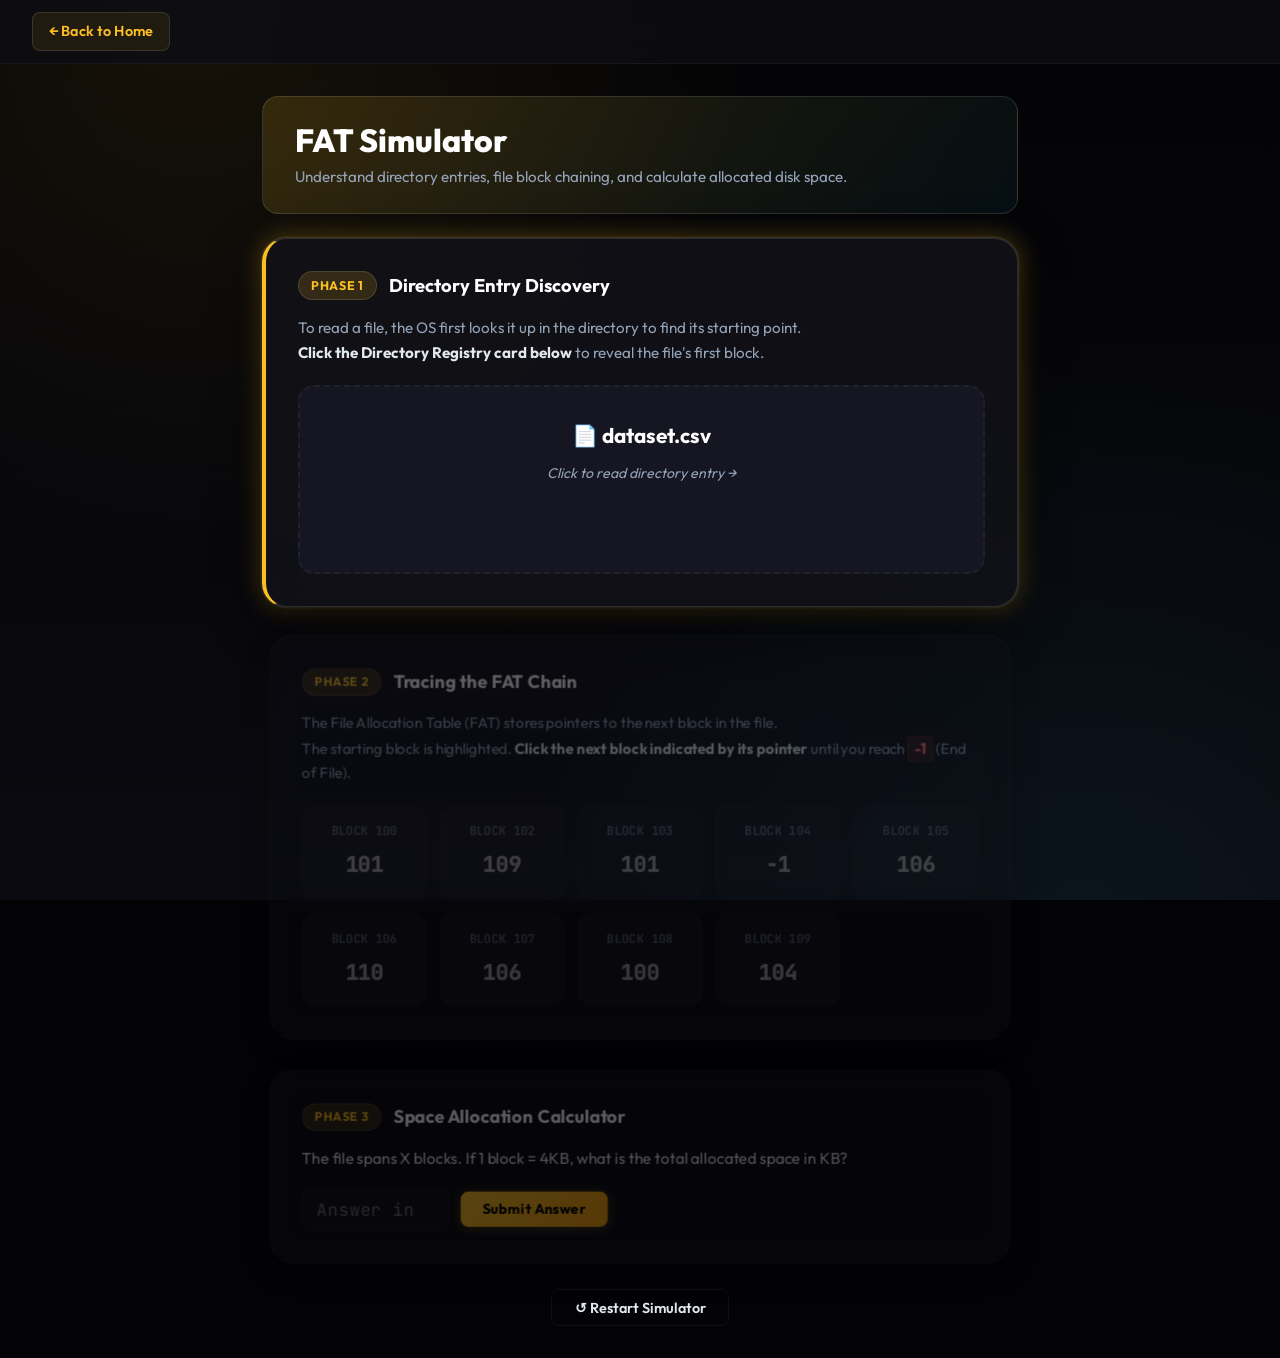
<file: fat-simulator.html>
<!DOCTYPE html>
<html lang="en">
<head>
    <meta charset="UTF-8">
    <meta name="viewport" content="width=device-width, initial-scale=1.0">
    <title>FAT Simulator | OS Visualizer</title>
    <link rel="stylesheet" href="theme.css">
    <style>
        /* ── Phase Section ──────────────────────────── */
        .phase-section {
            background: rgba(19, 19, 26, 0.75);
            backdrop-filter: blur(14px);
            -webkit-backdrop-filter: blur(14px);
            border: 1px solid var(--border-lo);
            border-radius: var(--radius-lg);
            padding: 2rem 2rem;
            margin-bottom: 1.5rem;
            box-shadow: var(--card-shadow);
            transition: opacity 0.5s ease, transform 0.5s ease, border-color 0.3s, box-shadow 0.3s;
            opacity: 0.35;
            pointer-events: none;
            transform: scale(0.98);
        }

        .phase-section.active {
            opacity: 1;
            pointer-events: auto;
            transform: scale(1);
            border-color: var(--border-mid);
            box-shadow: var(--hover-shadow);
            border-left: 4px solid var(--yellow);
        }

        .phase-section.completed {
            opacity: 0.65;
            pointer-events: none;
            transform: scale(1);
            border-left: 4px solid #22c55e;
        }

        /* ── Phase Header ───────────────────────────── */
        .phase-header {
            display: flex;
            align-items: center;
            gap: 0.75rem;
            margin-bottom: 1rem;
        }

        .phase-badge {
            background: var(--yellow-soft);
            color: var(--yellow);
            border: 1px solid var(--border-mid);
            padding: 0.2rem 0.75rem;
            border-radius: 20px;
            font-size: 0.78rem;
            font-weight: 700;
            text-transform: uppercase;
            letter-spacing: 0.06em;
            white-space: nowrap;
        }

        .phase-title {
            font-size: 1.15rem;
            font-weight: 700;
            color: var(--text-hi);
        }

        .instruction {
            font-size: 0.95rem;
            color: var(--text-lo);
            margin-bottom: 1.25rem;
            line-height: 1.6;
        }

        .instruction strong { color: var(--text-mid); }

        /* ── Directory Card ─────────────────────────── */
        .directory-card {
            background: var(--bg-level3);
            border: 2px dashed var(--border-lo);
            border-radius: var(--radius-md);
            padding: 2rem;
            text-align: center;
            cursor: pointer;
            transition: all 0.3s ease;
            position: relative;
            overflow: hidden;
        }

        .directory-card:hover {
            border-color: var(--border-hi);
            background: var(--yellow-mist);
        }

        .directory-card.revealed {
            border-style: solid;
            border-color: var(--border-mid);
            background: var(--yellow-mist);
            cursor: default;
        }

        .file-info {
            font-size: 1.3rem;
            font-weight: 700;
            display: flex;
            align-items: center;
            justify-content: center;
            gap: 0.6rem;
            color: var(--text-hi);
        }

        .hint-text {
            font-size: 0.88rem;
            color: var(--text-lo);
            margin-top: 0.6rem;
            font-style: italic;
        }

        .hidden-block {
            margin-top: 1rem;
            font-size: 1.4rem;
            font-weight: 700;
            color: var(--yellow);
            opacity: 0;
            transform: translateY(8px);
            transition: all 0.4s cubic-bezier(0.175, 0.885, 0.32, 1.275);
        }

        .hidden-block.show {
            opacity: 1;
            transform: translateY(0);
        }

        .explicit-highlight {
            display: inline-block;
            background: var(--grad-btn);
            color: #000;
            padding: 2px 10px;
            border-radius: 6px;
            font-weight: 800;
        }

        /* ── FAT Table Grid ─────────────────────────── */
        .fat-table-container {
            display: grid;
            grid-template-columns: repeat(auto-fill, minmax(120px, 1fr));
            gap: 0.85rem;
            margin-top: 1.25rem;
        }

        .fat-row {
            background: var(--bg-level3);
            border: 1.5px solid var(--border-lo);
            border-radius: var(--radius-md);
            padding: 1rem 0.75rem;
            text-align: center;
            cursor: pointer;
            transition: all 0.22s ease;
            display: flex;
            flex-direction: column;
            gap: 0.4rem;
        }

        .fat-row:hover:not(.disabled):not(.visited) {
            transform: translateY(-2px);
            border-color: var(--border-mid);
            box-shadow: 0 4px 16px rgba(250,204,21,0.15);
        }

        .fat-row.disabled { cursor: not-allowed; opacity: 0.6; }

        .fat-row.active-highlight {
            border: 2px solid var(--yellow);
            background: var(--yellow-soft);
            box-shadow: 0 0 18px var(--yellow-glow);
            transform: scale(1.05);
            z-index: 2;
        }

        .fat-row.visited {
            background: rgba(255,255,255,0.03);
            border-color: rgba(255,255,255,0.05);
            opacity: 0.45;
            transform: scale(0.97);
        }

        .fat-block {
            font-size: 0.78rem;
            color: var(--text-lo);
            text-transform: uppercase;
            letter-spacing: 0.5px;
            font-weight: 600;
            font-family: 'JetBrains Mono', monospace;
        }

        .fat-pointer {
            font-size: 1.4rem;
            font-weight: 800;
            color: var(--text-hi);
            font-family: 'JetBrains Mono', monospace;
        }

        .fat-row.active-highlight .fat-pointer { color: var(--yellow); }

        /* ── EOF Message ────────────────────────────── */
        .eof-message {
            margin-top: 1.5rem;
            padding: 1rem 1.25rem;
            background: rgba(34, 197, 94, 0.08);
            color: #22c55e;
            border-radius: var(--radius-md);
            text-align: center;
            font-weight: 700;
            font-size: 1rem;
            display: none;
            border: 1px solid rgba(34, 197, 94, 0.25);
            animation: fadeInUp 0.4s ease;
        }

        /* ── Calculator ─────────────────────────────── */
        .calculator-area {
            display: flex;
            flex-direction: column;
            gap: 1rem;
        }

        .calc-question {
            font-size: 1rem;
            color: var(--text-mid);
            line-height: 1.6;
        }

        .input-group {
            display: flex;
            gap: 0.75rem;
            align-items: center;
            flex-wrap: wrap;
        }

        .input-group input {
            width: 150px;
            font-size: 1.1rem;
            font-family: 'JetBrains Mono', monospace;
        }

        .feedback {
            padding: 1rem 1.25rem;
            border-radius: var(--radius-md);
            margin-top: 0.5rem;
            display: none;
            font-size: 0.95rem;
            animation: fadeInUp 0.3s ease;
        }

        .feedback.success {
            display: block;
            background: rgba(34, 197, 94, 0.08);
            color: #22c55e;
            border: 1px solid rgba(34, 197, 94, 0.25);
        }

        .feedback.error {
            display: block;
            background: rgba(239, 68, 68, 0.07);
            color: #f87171;
            border: 1px solid rgba(239, 68, 68, 0.2);
        }

        /* ── Shake Anim ─────────────────────────────── */
        @keyframes shake {
            0%, 100% { transform: translateX(0); }
            25% { transform: translateX(-5px); border-color: #f87171; }
            50% { transform: translateX(5px); border-color: #f87171; }
            75% { transform: translateX(-5px); border-color: #f87171; }
        }

        /* ── EOF highlight in instructions ─────────── */
        .eof-tag {
            display: inline-block;
            background: rgba(239,68,68,0.12);
            color: #f87171;
            font-weight: 800;
            padding: 0 6px;
            border-radius: 4px;
            border: 1px solid rgba(239,68,68,0.25);
        }
    </style>
</head>
<body>

    <!-- Top Bar -->
    <nav class="top-bar">
        <a href="index.html" class="back-home-btn">← Back to Home</a>
    </nav>

    <main class="flex-grow flex flex-col animate-fade-in" style="padding:2rem;max-width:820px;margin:0 auto;width:100%;gap:0">

        <!-- Page Header -->
        <div class="section-header" style="margin-bottom:1.5rem">
            <h1>FAT Simulator</h1>
            <p>Understand directory entries, file block chaining, and calculate allocated disk space.</p>
        </div>

        <!-- Phase 1: Directory Entry -->
        <section id="phase1" class="phase-section active">
            <div class="phase-header">
                <span class="phase-badge">Phase 1</span>
                <span class="phase-title">Directory Entry Discovery</span>
            </div>
            <p class="instruction">To read a file, the OS first looks it up in the directory to find its starting point.<br>
            <strong>Click the Directory Registry card below</strong> to reveal the file's first block.</p>

            <div id="dir-card" class="directory-card" onclick="revealStartBlock()">
                <div class="file-info">📄 dataset.csv</div>
                <div class="hint-text">Click to read directory entry →</div>
                <div id="start-block-display" class="hidden-block">
                    First Block Number = <span class="explicit-highlight" id="first-block-num"></span>
                </div>
            </div>
        </section>

        <!-- Phase 2: FAT Chain Tracing -->
        <section id="phase2" class="phase-section">
            <div class="phase-header">
                <span class="phase-badge">Phase 2</span>
                <span class="phase-title">Tracing the FAT Chain</span>
            </div>
            <p class="instruction">
                The File Allocation Table (FAT) stores pointers to the next block in the file.<br>
                The starting block is highlighted. <strong>Click the next block indicated by its pointer</strong> until you reach <span class="eof-tag">-1</span> (End of File).
            </p>

            <div id="fat-table" class="fat-table-container"></div>

            <div id="eof-message" class="eof-message">
                🎉 End of File (EOF) Reached! You successfully traced the entire file chain.
            </div>
        </section>

        <!-- Phase 3: Calculator -->
        <section id="phase3" class="phase-section">
            <div class="phase-header">
                <span class="phase-badge">Phase 3</span>
                <span class="phase-title">Space Allocation Calculator</span>
            </div>
            <div class="calculator-area">
                <p class="calc-question" id="calc-prompt">The file spans X blocks. If 1 block = 4KB, what is the total allocated space in KB?</p>
                <div class="input-group">
                    <input type="number" id="calc-input" placeholder="Answer in KB" />
                    <button class="btn-primary" id="calc-submit" onclick="checkCalculation()">Submit Answer</button>
                </div>
                <div id="calc-feedback" class="feedback"></div>
            </div>
        </section>

        <!-- Reset -->
        <div style="text-align:center;margin-top:1.5rem">
            <button class="btn-ghost" onclick="initSimulation()">↺ Restart Simulator</button>
        </div>
    </main>

    <script>
        let fat = {};
        let startBlock = 0;
        let blockCount = 0;
        let currentTargetBlock = 0;
        let currentActiveBlock = 0;
        const BLOCK_SIZE_KB = 4;

        function initSimulation() {
            document.getElementById('phase1').className = 'phase-section active';
            document.getElementById('phase2').className = 'phase-section';
            document.getElementById('phase3').className = 'phase-section';

            const dirCard = document.getElementById('dir-card');
            dirCard.classList.remove('revealed');
            dirCard.querySelector('.hint-text').style.display = 'block';
            document.getElementById('start-block-display').classList.remove('show');

            document.getElementById('fat-table').innerHTML = '';
            document.getElementById('eof-message').style.display = 'none';

            document.getElementById('calc-input').value = '';
            document.getElementById('calc-input').disabled = false;
            document.getElementById('calc-submit').disabled = false;
            document.getElementById('calc-feedback').className = 'feedback';

            generateFATState();
        }

        function generateFATState() {
            blockCount = Math.floor(Math.random() * 2) + 3;

            let availableBlocks = [];
            for (let i = 100; i <= 111; i++) availableBlocks.push(i);
            availableBlocks.sort(() => 0.5 - Math.random());

            const fileBlocks = availableBlocks.slice(0, blockCount);
            startBlock = fileBlocks[0];

            fat = {};
            const noiseBlocks = availableBlocks.slice(blockCount, blockCount + 6);
            noiseBlocks.forEach(b => {
                fat[b] = availableBlocks[Math.floor(Math.random() * availableBlocks.length)];
            });

            for (let i = 0; i < blockCount; i++) {
                fat[fileBlocks[i]] = (i === blockCount - 1) ? -1 : fileBlocks[i + 1];
            }

            let displayBlocks = [...fileBlocks, ...noiseBlocks].sort((a, b) => a - b);

            const fatTable = document.getElementById('fat-table');
            displayBlocks.forEach(block => {
                const row = document.createElement('div');
                row.className = 'fat-row disabled';
                row.id = `block-${block}`;
                row.innerHTML = `
                    <div class="fat-block">Block ${block}</div>
                    <div class="fat-pointer">${fat[block]}</div>
                `;
                row.onclick = () => handleBlockClick(block);
                fatTable.appendChild(row);
            });

            document.getElementById('first-block-num').textContent = startBlock;
        }

        function revealStartBlock() {
            const card = document.getElementById('dir-card');
            if (card.classList.contains('revealed')) return;

            card.classList.add('revealed');
            card.querySelector('.hint-text').style.display = 'none';
            document.getElementById('start-block-display').classList.add('show');

            setTimeout(() => {
                document.getElementById('phase1').classList.add('completed');
                document.getElementById('phase1').classList.remove('active');
                document.getElementById('phase2').classList.add('active');

                const startRow = document.getElementById(`block-${startBlock}`);
                startRow.classList.remove('disabled');
                startRow.classList.add('active-highlight');

                currentActiveBlock = startBlock;
                currentTargetBlock = fat[startBlock];

                document.querySelectorAll('.fat-row').forEach(r => r.classList.remove('disabled'));
            }, 900);
        }

        function handleBlockClick(block) {
            const phase2 = document.getElementById('phase2');
            if (!phase2.classList.contains('active')) return;

            const row = document.getElementById(`block-${block}`);
            if (row.classList.contains('visited') || block === currentActiveBlock) return;

            if (block !== currentTargetBlock) {
                row.style.animation = 'shake 0.4s';
                setTimeout(() => row.style.animation = '', 400);
                return;
            }

            const prevRow = document.getElementById(`block-${currentActiveBlock}`);
            prevRow.classList.remove('active-highlight');
            prevRow.classList.add('visited');

            currentActiveBlock = block;
            row.classList.add('active-highlight');

            const pointer = fat[block];

            if (pointer === -1) {
                document.getElementById('eof-message').style.display = 'block';
                setTimeout(() => {
                    document.getElementById('phase2').classList.add('completed');
                    document.getElementById('phase2').classList.remove('active');
                    startPhase3();
                }, 1600);
            } else {
                currentTargetBlock = pointer;
            }
        }

        function startPhase3() {
            document.getElementById('phase3').classList.add('active');
            document.getElementById('calc-prompt').innerHTML =
                `The file spans <strong style="color:var(--yellow)">${blockCount} blocks</strong>. If 1 block = <strong style="color:var(--yellow)">${BLOCK_SIZE_KB}KB</strong>, what is the total allocated space in KB?`;
            document.getElementById('calc-input').focus();
        }

        function checkCalculation() {
            const input = document.getElementById('calc-input').value;
            const feedback = document.getElementById('calc-feedback');

            if (!input) {
                feedback.className = 'feedback error';
                feedback.innerHTML = '⚠️ Please enter a number.';
                return;
            }

            const parsed = parseInt(input);
            const expected = blockCount * BLOCK_SIZE_KB;

            if (parsed === expected) {
                feedback.className = 'feedback success';
                feedback.innerHTML = `<strong>✨ Correct!</strong> ${blockCount} blocks × ${BLOCK_SIZE_KB}KB = ${expected}KB total allocated space.`;
                document.getElementById('calc-input').disabled = true;
                document.getElementById('calc-submit').disabled = true;
                document.getElementById('phase3').classList.add('completed');
            } else {
                feedback.className = 'feedback error';
                feedback.innerHTML = `<strong>Not quite.</strong> The file spans ${blockCount} blocks × ${BLOCK_SIZE_KB}KB each. Try <strong>${blockCount} × ${BLOCK_SIZE_KB}</strong>.`;
            }
        }

        window.onload = initSimulation;
    </script>
</body>
</html>
</file>
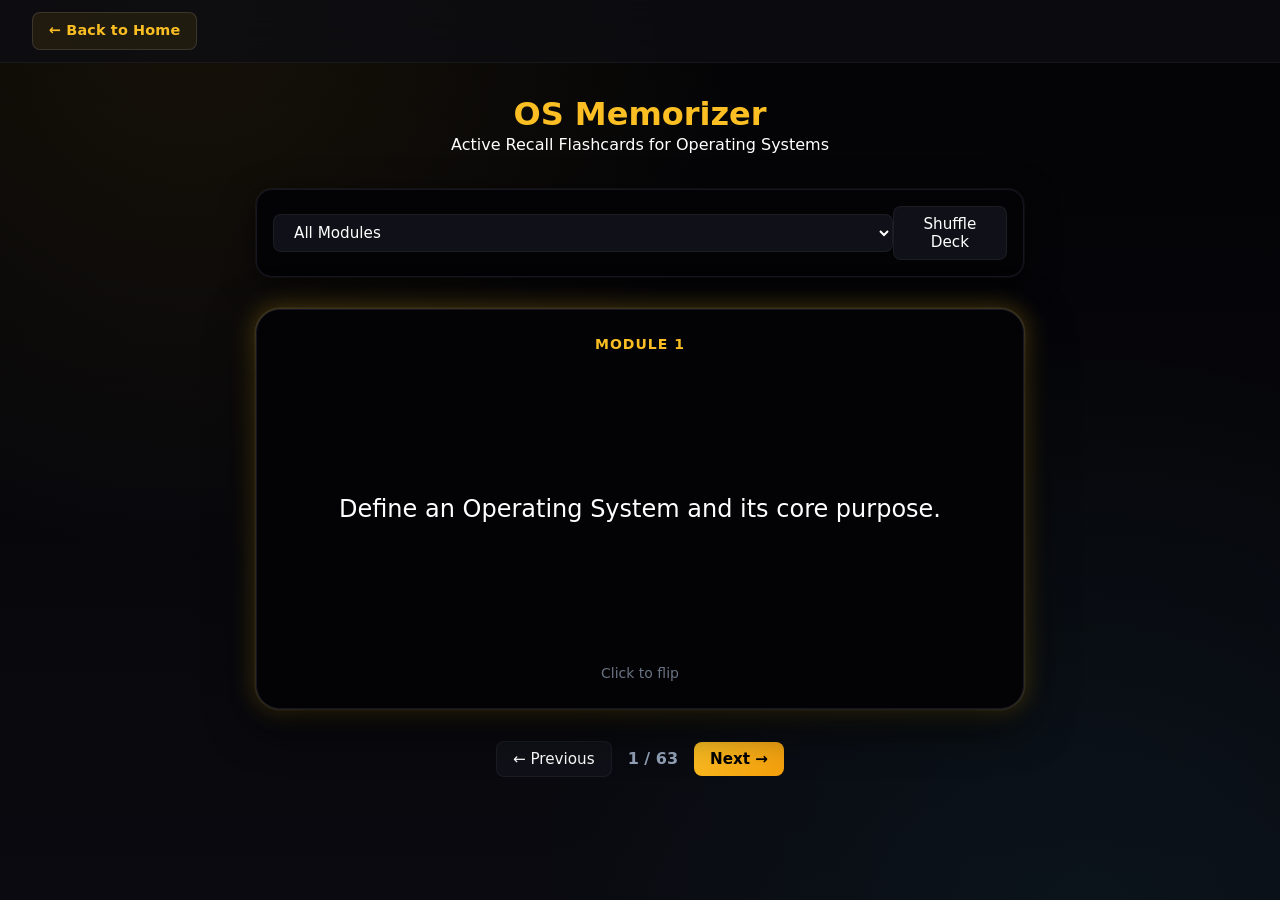
<file: memorizer.html>
<!DOCTYPE html>
<html lang="en">
<head>
    <meta charset="UTF-8">
    <meta name="viewport" content="width=device-width, initial-scale=1.0">
    <title>OS Memorizer</title>
    <link rel="stylesheet" href="theme.css">
    <style>
        

        * { box-sizing: border-box; margin: 0; padding: 0; }
        
        body {
            font-family: 'Inter', system-ui, sans-serif;
            background-color: var(--sand-bg);
            color: var(--text-main);
            line-height: 1.5;
            min-height: 100vh;
            display: flex;
            flex-direction: column;
        }

        /* Navbar */
        .navbar {
            background: var(--bg-level2);
            border: 1px solid var(--border-lo);
            padding: 1rem 2rem;
            display: flex;
            justify-content: space-between;
            align-items: center;
        }
        
        .nav-brand {
            font-weight: 600;
            color: var(--accent-camel);
            text-decoration: none;
            display: flex;
            align-items: center;
            gap: 0.5rem;
        }

        .container {
            flex: 1;
            display: flex;
            flex-direction: column;
            align-items: center;
            padding: 2rem 1rem;
            max-width: 800px;
            margin: 0 auto;
            width: 100%;
        }

        /* Header & Controls */
        .header { text-align: center; margin-bottom: 2rem; width: 100%; }
        .controls {
            display: flex;
            justify-content: space-between;
            align-items: center;
            margin-bottom: 2rem;
            width: 100%;
            background: var(--sand-bg);
            padding: 1rem;
            border-radius: var(--radius-md);
            border: 1px solid var(--sand-dark);
            box-shadow: var(--card-shadow);
        }

        select {
            padding: 0.5rem 1rem;
            border: 1.5px solid var(--border-lo);
            border-radius: var(--radius-sm);
            background: var(--bg-level2);
            color: var(--text-hi);
            font-family: inherit;
            font-size: 0.95rem;
            cursor: pointer;
            outline: none;
        }
        button {
            padding: 0.5rem 1rem;
            border: 1.5px solid var(--border-lo);
            border-radius: var(--radius-sm);
            background: var(--bg-level2);
            color: var(--text-hi);
            font-family: inherit;
            font-size: 0.95rem;
            cursor: pointer;
        }

        button:hover { background: var(--bg-level3); }
        button.primary { background: var(--grad-btn); color: #000; border: none; font-weight: 700; }
        button.primary:hover { opacity: 0.88; }

        /* Flashcard Scene */
        .scene {
            width: 100%;
            height: 400px;
            perspective: 1000px;
            margin-bottom: 2rem;
        }

        .card {
            width: 100%;
            height: 100%;
            position: relative;
            transition: transform 0.6s cubic-bezier(0.4, 0.2, 0.2, 1);
            transform-style: preserve-3d;
            cursor: pointer;
        }

        .card.is-flipped {
            transform: rotateY(180deg);
        }

        .card-face {
            position: absolute;
            width: 100%;
            height: 100%;
            backface-visibility: hidden;
            display: flex;
            flex-direction: column;
            justify-content: center;
            align-items: center;
            padding: 2rem;
            border-radius: var(--radius-lg);
            background: var(--sand-bg);
            box-shadow: var(--hover-shadow);
            border: 1px solid var(--sand-dark);
            text-align: center;
        }

        .card-front {
            /* Front side styling */
        }

        .card-back {
            transform: rotateY(180deg);
            background: var(--bg-level3);
            border-color: var(--border-mid);
        }

        .module-badge {
            position: absolute;
            top: 1.5rem;
            font-size: 0.875rem;
            color: var(--accent-camel);
            font-weight: 600;
            text-transform: uppercase;
            letter-spacing: 1px;
        }

        .card-text {
            font-size: 1.5rem;
            font-weight: 500;
            color: var(--text-main);
            line-height: 1.4;
        }

        .card-back .card-text {
            font-size: 1.25rem;
            color: var(--text-mid);
        }

        .instruction {
            position: absolute;
            bottom: 1.5rem;
            font-size: 0.875rem;
            color: var(--text-muted);
            opacity: 0.7;
        }

        /* Progress & Action Buttons */
        .actions {
            display: flex;
            gap: 1rem;
            align-items: center;
        }
        
        .progress {
            font-weight: 600;
            color: var(--text-muted);
        }
    </style>
</head>
<body>

    <!-- Navigation -->
        <!-- Top Bar -->
    <nav class="top-bar">
        <a href="index.html" class="back-home-btn">← Back to Home</a>
    </nav>

    <div class="container">
        <div class="header">
            <h1 style="color: var(--accent-camel);">OS Memorizer</h1>
            <p>Active Recall Flashcards for Operating Systems</p>
        </div>

        <div class="controls">
            <select id="module-filter">
                <option value="All">All Modules</option>
                <option value="Module 1: Intro to Operating Systems">Module 1: Intro</option>
                <option value="Module 2: File Management">Module 2: File Management</option>
                <option value="Module 3: Process Management">Module 3: Process Management</option>
                <option value="Module 4: Resource & Memory Management">Module 4: Memory</option>
                <option value="Module 5: Device Management">Module 5: Device</option>
            </select>
            <button id="shuffle-btn">Shuffle Deck</button>
        </div>

        <div class="scene">
            <div class="card" id="flashcard">
                <div class="card-face card-front">
                    <div class="module-badge" id="front-module">Module</div>
                    <div class="card-text" id="front-text">Question goes here</div>
                    <div class="instruction">Click to flip</div>
                </div>
                <div class="card-face card-back">
                    <div class="module-badge" id="back-module">Module</div>
                    <div class="card-text" id="back-text">Answer goes here</div>
                    <div class="instruction">Click to flip back</div>
                </div>
            </div>
        </div>

        <div class="actions">
            <button id="prev-btn">&larr; Previous</button>
            <div class="progress" id="progress-text">1 / 10</div>
            <button id="next-btn" class="primary">Next &rarr;</button>
        </div>
    </div>

    <script>
        const flashcards = [
            // Module 1
            { module: "Module 1: Intro to Operating Systems", front: "Define an Operating System and its core purpose.", back: "An OS is system software that acts as an intermediary between the user and hardware. Its core purpose is to manage computer resources efficiently and provide a convenient environment to execute programs." },
            { module: "Module 1: Intro to Operating Systems", front: "List examples of Desktop and Mobile OSes.", back: "Desktop: Windows, macOS, Linux, ChromeOS. Mobile: Android, iOS." },
            { module: "Module 1: Intro to Operating Systems", front: "Describe the OS Evolution phases.", back: "1. No OS (direct hardware coding).\n2. Simple Batch (sequential job execution).\n3. Multi-Programmed batch (keeps CPU busy by loading multiple jobs into RAM)." },
            { module: "Module 1: Intro to Operating Systems", front: "Outline the Boot Sequence.", back: "1. BIOS/UEFI initializes hardware.\n2. POST (Power-On Self Test) checks hardware health.\n3. Boot Loader/MBR finds and loads the OS Kernel into RAM." },
            { module: "Module 1: Intro to Operating Systems", front: "Differentiate OS Classifications.", back: "Single/Single: One user, one app (MS-DOS).\nSingle/Multi: One user, many apps (Windows 10).\nMulti/Multi: Many users, many apps (Linux Server).\nReal-Time: Guaranteed strict response times (Airbags)." },
            { module: "Module 1: Intro to Operating Systems", front: "Compare CLI vs. GUI.", back: "CLI (Command Line Interface): Text-based, fast, scriptable, steep learning curve.\nGUI (Graphical User Interface): Visual (icons/windows), intuitive, higher resource consumption." },
            { module: "Module 1: Intro to Operating Systems", front: "Define Batch Processing and provide an example.", back: "Executing a series of non-interactive jobs without user intervention. Example: Generating monthly electricity bills." },
            { module: "Module 1: Intro to Operating Systems", front: "Define Real-Time Processing and provide an example.", back: "Data processing that appears to take place instantly upon data entry. Example: ATM withdrawals, instantly updating stock balances after a transaction." },
            { module: "Module 1: Intro to Operating Systems", front: "What is the role of System Software regarding peripheral devices?", back: "It manages hardware and supports data communication between the computer and peripheral devices." },
            
            // Module 2
            { module: "Module 2: File Management", front: "Define a File and differentiate between Physical and Logical View.", back: "A file is a named collection of related data. Physical view refers to actual block locations on the disk, while Logical view is how the user sees the data (as a continuous stream)." },
            { module: "Module 2: File Management", front: "Compare Sequential Access vs. Random/Direct Access.", back: "Sequential: Data is read strictly in order from beginning to end (e.g., magnetic tape). Random: Data can be accessed in any order instantly (e.g., HDD, SSD)." },
            { module: "Module 2: File Management", front: "List File Security methods.", back: "Passwords (requires secret key), Attributes (Read-only, Hidden), and Access Control Lists (ACLs - granular permissions per user/group)." },
            { module: "Module 2: File Management", front: "Identify Directory Structures.", back: "Single-level (one master list), Two-level (one directory per user), Tree structure (nested folders/subdirectories, the standard modern approach)." },
            { module: "Module 2: File Management", front: "Define an FCB and its metadata.", back: "File Control Block (FCB) is a data structure storing file metadata: Name, Size, Location, Dates (creation/modified), and Permissions." },
            { module: "Module 2: File Management", front: "Explain Contiguous Allocation and its types.", back: "Files are stored in contiguous sequential blocks. Types:\nFirst-Fit: First available gap.\nBest-Fit: Smallest gap that fits.\nWorst-Fit: Largest available gap." },
            { module: "Module 2: File Management", front: "Explain Linked List and Indexed Allocation.", back: "Linked List: Each block contains a pointer to the next block (slow random access). Indexed: A central 'index block' stores pointers to all scattered data blocks." },
            { module: "Module 2: File Management", front: "Differentiate Internal vs. External Fragmentation.", back: "Internal: Wasted space inside an allocated block (block is bigger than requested data). External: Wasted space between allocated blocks (free space is too fragmented to use)." },
            { module: "Module 2: File Management", front: "Define Defragmentation and Compaction.", back: "Defragmentation moves scattered file blocks into contiguous spaces on disk. Compaction shifts memory contents to eliminate external fragmentation gaps." },
            { module: "Module 2: File Management", front: "Compare FAT vs. NTFS.", back: "FAT (File Allocation Table): Older, simpler, wide compatibility, 4GB file limit (FAT32). NTFS (New Technology File System): Modern Windows, supports ACLs, encryption, journaling, huge files." },
            { module: "Module 2: File Management", front: "In a FAT system, what does the Directory Entry represent?", back: "It holds the block number of the first block of the file." },
            { module: "Module 2: File Management", front: "What does the value -1 represent in a File Allocation Table (FAT)?", back: "End of File (EOF)." },
            { module: "Module 2: File Management", front: "What is the formula for calculating total allocated disk space from a FAT?", back: "Count the total number of linked blocks until -1, then multiply by the given Block Size." },
            { module: "Module 2: File Management", front: "Compare the Maximum File Size of FAT32 vs. NTFS.", back: "FAT32: Limited to 4GB minus 1 byte. NTFS: Unlimited (up to 16 EB)." },
            { module: "Module 2: File Management", front: "What is the Maximum File Name Length for FAT32 and NTFS?", back: "Both systems are limited to 255 characters." },
            { module: "Module 2: File Management", front: "Compare Security features and Unicode support between FAT32 and NTFS.", back: "Security: FAT32 = No, NTFS = Yes. Unicode Support: FAT32 = No, NTFS = Yes." },
            
            // Module 3
            { module: "Module 3: Process Management", front: "Differentiate a Program from a Process.", back: "Program: Passive entity, static code residing on disk.\nProcess: Active entity, a program currently in execution loaded into RAM." },
            { module: "Module 3: Process Management", front: "Compare I/O-bound vs. CPU-bound processes.", back: "I/O-bound: Spends most time doing I/O operations (typing, downloading). CPU-bound: Spends most time doing heavy computations (rendering, mining)." },
            { module: "Module 3: Process Management", front: "List reasons for Process Creation and Termination.", back: "Creation: User opens app, OS startup, spawned by another process.\nTermination: Normal exit, fatal error, killed by user or OS." },
            { module: "Module 3: Process Management", front: "Define Hardware and Software Interrupts.", back: "Hardware: Signals from physical devices (mouse click, timer). Software (Trap): Signals from running processes (divide by zero, system call)." },
            { module: "Module 3: Process Management", front: "Outline the Process States (7-State).", back: "New, Ready, Running, Blocked (Waiting for I/O), Exit. Plus swapped states: Ready-Suspend (on disk) and Blocked-Suspend (on disk)." },
            { module: "Module 3: Process Management", front: "Define the PCB and its components.", back: "Process Control Block (PCB) is the OS's internal data structure representing a process. Contains: PID, State, Program Counter, CPU registers, Memory limits." },
            { module: "Module 3: Process Management", front: "Explain Context Switching.", back: "The process of saving the state/PCB of the currently running process and loading the state/PCB of the next process to be executed by the CPU." },
            { module: "Module 3: Process Management", front: "Compare OS Schedulers.", back: "Long-Term: Selects jobs from disk into RAM (controls multiprogramming degree). Medium-Term: Swaps processes between RAM and Disk. Short-Term: Selects which Ready process gets the CPU next." },
            { module: "Module 3: Process Management", front: "Define Scheduling Criteria.", back: "Arrival time: When it entered ready queue. Burst: CPU time needed. Completion: When it finishes. Turnaround: Completion - Arrival. Waiting: Turnaround - Burst. Response: Time until first output." },
            { module: "Module 3: Process Management", front: "Identify Scheduling Algorithms.", back: "FCFS (First Come First Serve), SJF (Shortest Job First), Priority (highest priority goes first), Round Robin (each gets a fixed time quantum)." },
            { module: "Module 3: Process Management", front: "Differentiate Pre-emptive vs. Non pre-emptive.", back: "Pre-emptive: OS can forcefully interrupt a running process (Round Robin). Non pre-emptive: Process keeps CPU until it voluntarily yields or finishes (FCFS)." },
            { module: "Module 3: Process Management", front: "What OS features are triggered when a user runs multiple apps on a single-processor computer?", back: "Context Switching (switching between apps), File Management (saving files), and Virtual Memory (handling large files that exceed RAM)." },
            { module: "Module 3: Process Management", front: "What is the impact of increasing the number of processes on a single CPU?", back: "Response time increases (gets slower) and OS memory management work increases." },
            { module: "Module 3: Process Management", front: "Explain the process state transition: Ready → Running.", back: "The OS schedules the process to run on the CPU." },
            { module: "Module 3: Process Management", front: "Explain the process state transition: Running → Ready.", back: "The OS suspends the process (preemption) to let another process run." },
            { module: "Module 3: Process Management", front: "Explain the process state transition: Running → Blocked.", back: "The process requests an I/O operation (like saving a file to a hard disk) and must wait." },
            { module: "Module 3: Process Management", front: "Explain the process state transition: Blocked → Ready.", back: "The requested I/O operation finishes, and the process waits for the CPU again." },
            { module: "Module 3: Process Management", front: "What is the transition name when a process moves from Running to Blocked, and from Blocked to Ready?", back: "Running to Blocked: I/O wait. Blocked to Ready: I/O completed." },
            { module: "Module 3: Process Management", front: "What happens when a Ready process or a Blocked process runs out of main memory and is moved to secondary storage?", back: "They are \"suspended\" and become \"Swapped out and Waiting\" or \"Swapped out and Blocked\"." },
            { module: "Module 3: Process Management", front: "What is the transition name when a process is moved back from secondary storage to main memory?", back: "Activate." },
            { module: "Module 3: Process Management", front: "Name two techniques used in operating systems to optimize processor utilization.", back: "Multiprogramming and Time sharing." },
            { module: "Module 3: Process Management", front: "Define Multiprogramming.", back: "A technique where multiple programs are kept in memory simultaneously so the CPU is always busy executing one of them." },
            { module: "Module 3: Process Management", front: "Define Time sharing.", back: "A technique where each active user or task is given a small time slot to use the CPU, with the system rapidly switching between them." },
            { module: "Module 3: Process Management", front: "Why does a Running process move to the Blocked state?", back: "It requests a resource that is not immediately available, such as waiting for I/O." },
            { module: "Module 3: Process Management", front: "Name the only two states from which a process can directly move into the Blocked state.", back: "1. Running, 2. Swapped out and Blocked." },
            
            // Module 4
            { module: "Module 4: Resource & Memory Management", front: "Define the MMU and its role.", back: "Memory Management Unit (MMU) is hardware that automatically translates logical (virtual) addresses generated by the CPU into physical RAM addresses." },
            { module: "Module 4: Resource & Memory Management", front: "Explain Virtual Memory and its goals.", back: "A technique that uses disk space to simulate extra RAM. Goals: Run applications larger than physical RAM, safely isolate processes, and increase multiprogramming." },
            { module: "Module 4: Resource & Memory Management", front: "Define Frames and Pages.", back: "Frame: A fixed-sized block of Physical Memory (RAM).\nPage: A fixed-sized block of Logical Memory (Virtual space)." },
            { module: "Module 4: Resource & Memory Management", front: "State the golden rule of Paging.", back: "Size of Frame = Size of Page. This allows any Page to fit perfectly into any available Frame." },
            { module: "Module 4: Resource & Memory Management", front: "Break down the Logical Address components.", back: "Page Number (p): Used as an index into the Page Table to find the Frame. Page Offset (d): The exact byte location within that specific page/frame." },
            { module: "Module 4: Resource & Memory Management", front: "What mechanism is used when a user program exceeds physical memory size and only demanded areas are loaded?", back: "Demand Paging (which uses pages, frames, and page tables)." },
            { module: "Module 4: Resource & Memory Management", front: "What is an example of something that is NOT a standard OS responsibility regarding memory?", back: "The OS does not track the execution usage history of specific compiled program files." },
            { module: "Module 4: Resource & Memory Management", front: "How do you find the number of Page Number bits when given an 18-bit virtual address and a 6-bit page offset?", back: "Subtract the offset from the virtual address length: 18 - 6 = 12 bits." },
            { module: "Module 4: Resource & Memory Management", front: "How do you calculate the Total Number of Pages with a 12-bit page number?", back: "2^12 = 4096 pages." },
            { module: "Module 4: Resource & Memory Management", front: "Split the 18-bit binary address 010111000000111100 into Page Number and Offset.", back: "Leftmost 12 bits (010111000000) = Page 1472. Rightmost 6 bits (111100) = Offset 60." },
            
            // Module 5
            { module: "Module 5: Device Management", front: "Explain the role of System Call API and Device Drivers.", back: "System Calls provide a unified API for apps to request OS services safely. Device Drivers are specialized software translating OS commands into hardware-specific signals." },
            { module: "Module 5: Device Management", front: "Define Spooling.", back: "Simultaneous Peripheral Operation On Line. It buffers data being sent to a slow device (like a printer)." },
            { module: "Module 5: Device Management", front: "Explain the mechanism and advantage of spooling.", back: "Mechanism: Uses a FIFO buffer on a fast disk to temporarily hold data. Advantage: Allows the fast CPU to overlap I/O operations and move on to other tasks without waiting for the slow hardware." }
        ];

        // App State
        let currentDeck = [...flashcards];
        let currentIndex = 0;
        let isFlipped = false;

        // DOM Elements
        const cardEl = document.getElementById('flashcard');
        const frontModule = document.getElementById('front-module');
        const frontText = document.getElementById('front-text');
        const backModule = document.getElementById('back-module');
        const backText = document.getElementById('back-text');
        const progressText = document.getElementById('progress-text');
        const prevBtn = document.getElementById('prev-btn');
        const nextBtn = document.getElementById('next-btn');
        const filterSelect = document.getElementById('module-filter');
        const shuffleBtn = document.getElementById('shuffle-btn');

        // Functions
        function renderCard() {
            if (currentDeck.length === 0) {
                frontText.textContent = "No cards found.";
                backText.textContent = "Adjust filter.";
                return;
            }
            const card = currentDeck[currentIndex];
            
            // Reset flip state instantly if moving to next card
            if (isFlipped) {
                cardEl.style.transition = 'none';
                cardEl.classList.remove('is-flipped');
                isFlipped = false;
                setTimeout(() => { cardEl.style.transition = 'transform 0.6s cubic-bezier(0.4, 0.2, 0.2, 1)'; }, 50);
            }

            frontModule.textContent = card.module.split(':')[0];
            frontText.textContent = card.front;
            
            backModule.textContent = card.module.split(':')[0];
            backText.textContent = card.back;

            progressText.textContent = `${currentIndex + 1} / ${currentDeck.length}`;
            
            prevBtn.disabled = currentIndex === 0;
            nextBtn.disabled = currentIndex === currentDeck.length - 1;
        }

        function shuffle(array) {
            for (let i = array.length - 1; i > 0; i--) {
                const j = Math.floor(Math.random() * (i + 1));
                [array[i], array[j]] = [array[j], array[i]];
            }
        }

        // Event Listeners
        cardEl.addEventListener('click', () => {
            isFlipped = !isFlipped;
            cardEl.classList.toggle('is-flipped');
        });

        nextBtn.addEventListener('click', () => {
            if (currentIndex < currentDeck.length - 1) {
                currentIndex++;
                renderCard();
            }
        });

        prevBtn.addEventListener('click', () => {
            if (currentIndex > 0) {
                currentIndex--;
                renderCard();
            }
        });

        filterSelect.addEventListener('change', (e) => {
            const filter = e.target.value;
            if (filter === 'All') {
                currentDeck = [...flashcards];
            } else {
                currentDeck = flashcards.filter(c => c.module.startsWith(filter));
            }
            currentIndex = 0;
            renderCard();
        });

        shuffleBtn.addEventListener('click', () => {
            shuffle(currentDeck);
            currentIndex = 0;
            renderCard();
        });

        // Initialize
        renderCard();

        // Keyboard shortcuts
        document.addEventListener('keydown', (e) => {
            if (e.code === 'Space' || e.code === 'ArrowUp' || e.code === 'ArrowDown') {
                e.preventDefault();
                isFlipped = !isFlipped;
                cardEl.classList.toggle('is-flipped');
            } else if (e.code === 'ArrowRight') {
                nextBtn.click();
            } else if (e.code === 'ArrowLeft') {
                prevBtn.click();
            }
        });

    </script>
</body>
</html>
</file>
<file: theme.css>
@import url('https://fonts.googleapis.com/css2?family=Outfit:wght@300;400;500;600;700;800&family=JetBrains+Mono:wght@400;700&display=swap');

/* =============================================
   OS SIMULATOR — UNIFIED DESIGN SYSTEM
   Palette: Black · White · Yellow
   Style: Glassmorphism + Gradient
   ============================================= */

:root {
    /* Backgrounds */
    --bg-base:    #030305;
    --bg-level1:  #0a0a10;
    --bg-level2:  #101018;
    --bg-level3:  #161622;

    /* Accent — Premium Vibrant Yellow & Cyan */
    --yellow:     #fbbf24;
    --yellow-dim: #f59e0b;
    --yellow-glow: rgba(251, 191, 36, 0.4);
    --yellow-soft: rgba(251, 191, 36, 0.15);
    --yellow-mist: rgba(251, 191, 36, 0.08);
    
    --cyan:       #22d3ee;
    --cyan-glow:  rgba(34, 211, 238, 0.4);

    /* Text */
    --text-hi:    #ffffff;
    --text-mid:   #e2e8f0;
    --text-lo:    #94a3b8;

    /* Borders */
    --border-lo:  rgba(255, 255, 255, 0.05);
    --border-mid: rgba(255, 255, 255, 0.12);
    --border-hi:  rgba(251, 191, 36, 0.6);

    /* Gradients */
    --grad-bg:    radial-gradient(circle at 15% 0%, rgba(251, 191, 36, 0.08) 0%, transparent 40%),
                  radial-gradient(circle at 85% 100%, rgba(34, 211, 238, 0.05) 0%, transparent 40%),
                  linear-gradient(180deg, #030305 0%, #0a0a10 100%);
    --grad-card:  linear-gradient(145deg, rgba(255, 255, 255, 0.05) 0%, rgba(255, 255, 255, 0.01) 100%);
    --grad-btn:   linear-gradient(135deg, #fbbf24 0%, #f59e0b 100%);
    --grad-header:linear-gradient(135deg, rgba(251, 191, 36, 0.15) 0%, rgba(34, 211, 238, 0.05) 100%);

    /* Aliases */
    --sand-bg:    var(--bg-base);
    --sand-warm:  var(--bg-level2);
    --sand-dark:  var(--bg-level3);
    --text-main:  var(--text-hi);
    --text-muted: var(--text-lo);
    --accent-camel: var(--yellow);
    --accent-sage:  var(--yellow-dim);
    --accent-terracotta: var(--yellow);
    --accent-olive: var(--yellow-dim);
    --accent-ocean: var(--cyan);
    --card-shadow:  0 8px 32px rgba(0, 0, 0, 0.6), 0 0 0 1px var(--border-lo);
    --hover-shadow: 0 12px 48px rgba(0, 0, 0, 0.8), 0 0 24px var(--yellow-glow), 0 0 0 1.5px var(--border-mid);

    /* Layout */
    --radius-sm:  8px;
    --radius-md:  16px;
    --radius-lg:  24px;
    --radius-xl:  32px;
}

/* =============================================
   GLOBAL RESET & BASE
   ============================================= */
*, *::before, *::after { box-sizing: border-box; margin: 0; padding: 0; }

html { scroll-behavior: smooth; }

body {
    font-family: 'Outfit', system-ui, sans-serif;
    background: var(--grad-bg);
    background-color: var(--bg-base);
    background-attachment: fixed;
    color: var(--text-hi);
    line-height: 1.6;
    min-height: 100vh;
    display: flex;
    flex-direction: column;
    -webkit-font-smoothing: antialiased;
}

h1, h2, h3, h4, h5, h6 {
    font-weight: 700;
    color: var(--text-hi);
    line-height: 1.2;
}

a { color: inherit; }

.mono { font-family: 'JetBrains Mono', monospace; }

/* =============================================
   TOP BAR (Back-to-Home nav on sub-pages)
   ============================================= */
.top-bar {
    display: flex;
    align-items: center;
    padding: 0.75rem 2rem;
    background: rgba(13, 13, 18, 0.85);
    backdrop-filter: blur(16px);
    border-bottom: 1px solid var(--border-lo);
    position: sticky;
    top: 0;
    z-index: 100;
}

.back-home-btn {
    display: inline-flex;
    align-items: center;
    gap: 0.4rem;
    color: var(--yellow);
    text-decoration: none;
    font-weight: 600;
    font-size: 0.9rem;
    padding: 0.45rem 1rem;
    border: 1px solid var(--border-mid);
    border-radius: var(--radius-sm);
    background: var(--yellow-mist);
    transition: background 0.2s, box-shadow 0.2s, border-color 0.2s;
    letter-spacing: 0.01em;
}

.back-home-btn:hover {
    background: var(--yellow-soft);
    border-color: var(--border-hi);
    box-shadow: 0 0 16px var(--yellow-glow);
}

/* =============================================
   GLASS PANEL
   ============================================= */
.glass-panel {
    background: var(--grad-card);
    background-color: rgba(10, 10, 15, 0.65);
    backdrop-filter: blur(20px);
    -webkit-backdrop-filter: blur(20px);
    border: 1px solid var(--border-lo);
    border-radius: var(--radius-lg);
    box-shadow: var(--card-shadow);
    transition: all 0.4s cubic-bezier(0.16, 1, 0.3, 1);
    position: relative;
    overflow: hidden;
}

.glass-panel::before {
    content: '';
    position: absolute;
    top: 0; left: -100%; width: 50%; height: 100%;
    background: linear-gradient(to right, transparent, rgba(255,255,255,0.05), transparent);
    transform: skewX(-20deg);
    transition: left 0.7s ease;
}

.glass-panel:hover::before {
    left: 200%;
}

.glass-panel:hover {
    transform: translateY(-4px);
    box-shadow: var(--hover-shadow);
    border-color: var(--border-mid);
    background-color: rgba(15, 15, 22, 0.8);
}

/* =============================================
   BUTTONS
   ============================================= */
.btn-primary {
    display: inline-flex;
    align-items: center;
    justify-content: center;
    gap: 0.4rem;
    background: var(--grad-btn);
    color: #000000;
    padding: 0.55rem 1.4rem;
    border-radius: var(--radius-sm);
    font-weight: 700;
    font-size: 0.9rem;
    font-family: 'Outfit', sans-serif;
    transition: opacity 0.2s, box-shadow 0.2s, transform 0.15s;
    border: none;
    cursor: pointer;
    letter-spacing: 0.02em;
    box-shadow: 0 2px 12px rgba(250,204,21,0.25);
}

.btn-primary:hover:not(:disabled) {
    opacity: 0.88;
    box-shadow: 0 4px 20px rgba(250,204,21,0.45);
    transform: translateY(-1px);
}

.btn-primary:active:not(:disabled) { transform: translateY(0); }

.btn-primary:disabled {
    opacity: 0.35;
    cursor: not-allowed;
    box-shadow: none;
}

/* Outline / secondary button */
.btn-accent {
    display: inline-flex;
    align-items: center;
    justify-content: center;
    gap: 0.4rem;
    background: transparent;
    color: var(--yellow);
    padding: 0.55rem 1.4rem;
    border-radius: var(--radius-sm);
    font-weight: 700;
    font-size: 0.9rem;
    font-family: 'Outfit', sans-serif;
    transition: background 0.2s, box-shadow 0.2s, transform 0.15s;
    border: 1.5px solid var(--border-mid);
    cursor: pointer;
    letter-spacing: 0.02em;
}

.btn-accent:hover:not(:disabled) {
    background: var(--yellow-soft);
    border-color: var(--border-hi);
    box-shadow: 0 0 16px var(--yellow-glow);
    transform: translateY(-1px);
}

.btn-accent:disabled {
    opacity: 0.35;
    cursor: not-allowed;
}

/* Danger/Ghost button */
.btn-ghost {
    display: inline-flex;
    align-items: center;
    justify-content: center;
    background: transparent;
    color: var(--text-mid);
    padding: 0.55rem 1.4rem;
    border-radius: var(--radius-sm);
    font-weight: 600;
    font-size: 0.9rem;
    font-family: 'Outfit', sans-serif;
    transition: background 0.2s, color 0.2s;
    border: 1.5px solid var(--border-lo);
    cursor: pointer;
}

.btn-ghost:hover:not(:disabled) {
    background: rgba(255,255,255,0.06);
    color: var(--text-hi);
    border-color: rgba(255,255,255,0.15);
}

/* =============================================
   MAIN NAVBAR (index.html)
   ============================================= */
.navbar {
    background: rgba(3, 3, 5, 0.7);
    backdrop-filter: blur(24px);
    -webkit-backdrop-filter: blur(24px);
    padding: 1rem 2rem;
    display: flex;
    justify-content: space-between;
    align-items: center;
    border-bottom: 1px solid var(--border-lo);
    position: sticky;
    top: 0;
    z-index: 100;
    box-shadow: 0 4px 30px rgba(0, 0, 0, 0.5);
}

.nav-logo {
    font-size: 1.25rem;
    font-weight: 800;
    color: var(--text-hi);
    text-decoration: none;
    display: flex;
    align-items: center;
    gap: 0.6rem;
    letter-spacing: -0.02em;
    transition: transform 0.3s cubic-bezier(0.16, 1, 0.3, 1);
}
.nav-logo:hover {
    transform: scale(1.05);
}

.nav-logo span { color: var(--yellow); }

.nav-links { 
    display: flex; 
    gap: 0.25rem; 
    align-items: center;
}

.nav-item {
    text-decoration: none;
    color: var(--text-lo);
    font-weight: 500;
    font-size: 0.9rem;
    transition: all 0.3s ease;
    padding: 0.5rem 1rem;
    border-radius: 8px;
    position: relative;
    overflow: hidden;
}

.nav-item::after {
    content: '';
    position: absolute;
    bottom: 0; left: 50%; width: 0%; height: 2px;
    background: var(--yellow);
    transition: all 0.3s ease;
    transform: translateX(-50%);
}

.nav-item:hover { 
    color: var(--text-hi); 
    background: rgba(255,255,255,0.05); 
}

.nav-item.active { 
    color: var(--yellow); 
    background: var(--yellow-mist); 
    font-weight: 600;
}
.nav-item.active::after {
    width: 40%;
}

/* =============================================
   FORM INPUTS
   ============================================= */
input, select, textarea {
    background: var(--bg-level2);
    border: 1.5px solid var(--border-lo);
    padding: 0.6rem 0.9rem;
    border-radius: var(--radius-sm);
    color: var(--text-hi);
    font-family: 'Outfit', sans-serif;
    font-size: 0.9rem;
    font-weight: 400;
    outline: none;
    transition: border-color 0.2s, box-shadow 0.2s;
    width: 100%;
}

input:focus, select:focus, textarea:focus {
    border-color: var(--yellow);
    box-shadow: 0 0 0 3px rgba(250,204,21,0.12);
}

select option { background: var(--bg-level2); color: var(--text-hi); }

/* Range Slider */
input[type=range] {
    -webkit-appearance: none;
    background: transparent;
    border: none;
    padding: 0;
    box-shadow: none;
}
input[type=range]::-webkit-slider-runnable-track {
    width: 100%; height: 4px; cursor: pointer;
    background: var(--bg-level3);
    border-radius: 2px;
}
input[type=range]::-webkit-slider-thumb {
    -webkit-appearance: none;
    height: 18px; width: 18px;
    border-radius: 50%;
    background: var(--yellow);
    cursor: pointer;
    margin-top: -7px;
    box-shadow: 0 0 8px var(--yellow-glow);
}

/* =============================================
   LABELS & TAGS
   ============================================= */
.label-tag {
    display: inline-block;
    padding: 0.2rem 0.6rem;
    border-radius: 4px;
    font-size: 0.75rem;
    font-weight: 700;
    background: var(--yellow-soft);
    color: var(--yellow);
    border: 1px solid var(--border-mid);
    letter-spacing: 0.05em;
    text-transform: uppercase;
}

/* =============================================
   SECTION HEADER (inside pages)
   ============================================= */
.section-header {
    background: var(--grad-header);
    border: 1px solid var(--border-mid);
    border-radius: var(--radius-md);
    padding: 1.5rem 2rem;
    margin-bottom: 1.5rem;
}

.section-header h1 { font-size: 2rem; font-weight: 800; margin-bottom: 0.3rem; }
.section-header p  { color: var(--text-lo); font-size: 0.95rem; }

/* =============================================
   HARDWARE BLOCK (boot-process, etc.)
   ============================================= */
.hw-block {
    background: rgba(19, 19, 26, 0.85);
    border: 2px solid var(--border-lo);
    border-radius: var(--radius-md);
    padding: 1.5rem 1rem;
    transition: border-color 0.4s ease, box-shadow 0.4s ease, transform 0.4s ease, background 0.4s ease;
    position: relative;
    backdrop-filter: blur(8px);
}

.hw-active {
    border-color: var(--yellow) !important;
    background: rgba(250, 204, 21, 0.06) !important;
    box-shadow: 0 0 28px var(--yellow-glow), inset 0 0 14px rgba(250,204,21,0.06) !important;
    transform: scale(1.02);
    z-index: 10;
}

/* =============================================
   LOG / TERMINAL
   ============================================= */
.log-terminal {
    font-family: 'JetBrains Mono', monospace;
    background: var(--bg-level1);
    color: var(--text-mid);
    border: 1px solid var(--border-lo);
    border-radius: var(--radius-md);
    padding: 1rem 1.25rem;
    font-size: 0.8rem;
    line-height: 1.7;
    overflow-y: auto;
}

.log-terminal .log-line { color: var(--text-lo); }
.log-terminal .log-yellow { color: var(--yellow); }
.log-terminal .log-white  { color: #ffffff; font-weight: 600; }

/* =============================================
   STATE NODES (adv-states)
   ============================================= */
.state-node {
    position: absolute;
    width: 140px;
    height: 70px;
    background: rgba(19,19,26,0.9);
    backdrop-filter: blur(8px);
    border: 2px solid var(--border-mid);
    border-radius: var(--radius-md);
    display: flex;
    align-items: center;
    justify-content: center;
    text-align: center;
    font-weight: 700;
    color: var(--text-hi);
    font-size: 13px;
    z-index: 10;
    line-height: 1.3;
    box-shadow: var(--card-shadow);
    transition: border-color 0.3s, box-shadow 0.3s;
}

.state-node.active-state {
    border-color: var(--yellow) !important;
    box-shadow: 0 0 20px var(--yellow-glow) !important;
    color: var(--yellow);
}

/* =============================================
   ANIMATIONS
   ============================================= */
@keyframes fadeInUp {
    from { opacity: 0; transform: translateY(16px); }
    to   { opacity: 1; transform: translateY(0);    }
}

@keyframes pulseGlow {
    0%, 100% { box-shadow: 0 0 12px var(--yellow-glow); }
    50%       { box-shadow: 0 0 28px var(--yellow-glow); }
}

@keyframes dash {
    to { stroke-dashoffset: -20; }
}

.animate-fade-in {
    animation: fadeInUp 0.55s cubic-bezier(0.16, 1, 0.3, 1) forwards;
}

/* =============================================
   SCROLLBAR
   ============================================= */
::-webkit-scrollbar { width: 6px; height: 6px; }
::-webkit-scrollbar-track { background: var(--bg-level1); }
::-webkit-scrollbar-thumb { background: var(--bg-level3); border-radius: 3px; }
::-webkit-scrollbar-thumb:hover { background: var(--yellow-dim); }
</file>
